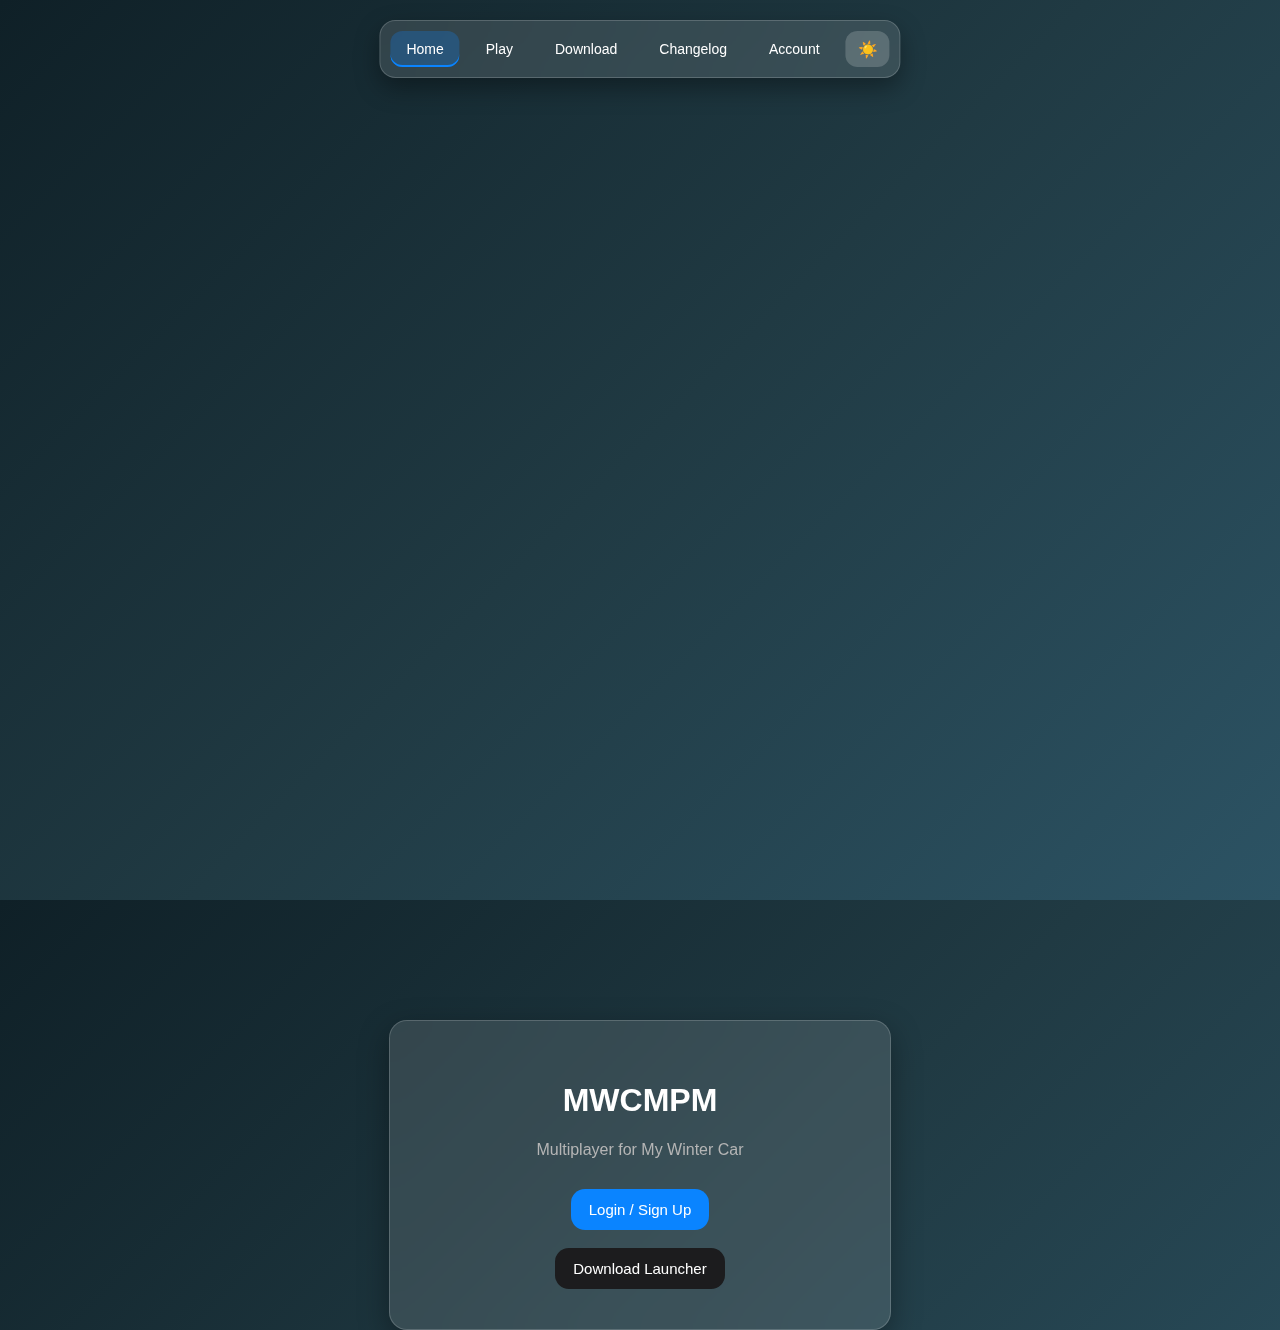
<file: index.html>
﻿<!DOCTYPE html>
<html lang="en">
<head>
    <meta charset="UTF-8">
    <title>MWCMPM</title>
    <link rel="stylesheet" href="css/ios.css">
    <link rel="stylesheet" href="css/main.css">
</head>

<body>
    <div class="page slide-in-right">
    </div>
    <div class="navbar">
        <a class="nav-item" href="index.html">Home</a>
        <a class="nav-item" href="login.html">Play</a>
        <a class="nav-item" href="download.html">Download</a>
        <a class="nav-item" href="changelog.html">Changelog</a>
        <a class="nav-item" href="account.html">Account</a>
        <button id="themeToggle" class="theme-toggle">☀️</button>
    </div>

    <div class="page-content">
        <div style="height:100%; display:flex; align-items:center; justify-content:center;">
            <div class="glass" style="padding:40px; width:420px; text-align:center;">

                <h1>MWCMPM</h1>
                <p style="color:var(--text-muted);">
                    Multiplayer for My Winter Car
                </p>

                <div style="margin-top:30px;">
                    <button onclick="location.href='login.html'">
                        Login / Sign Up
                    </button>

                    <br><br>

                    <button style="background:#1c1c1e"
                            onclick="location.href='download.html'">
                        Download Launcher
                    </button>
                </div>

            </div>
        </div>
    </div>
    <script src="js/ui.js"></script>
</body>
</html>
</file>
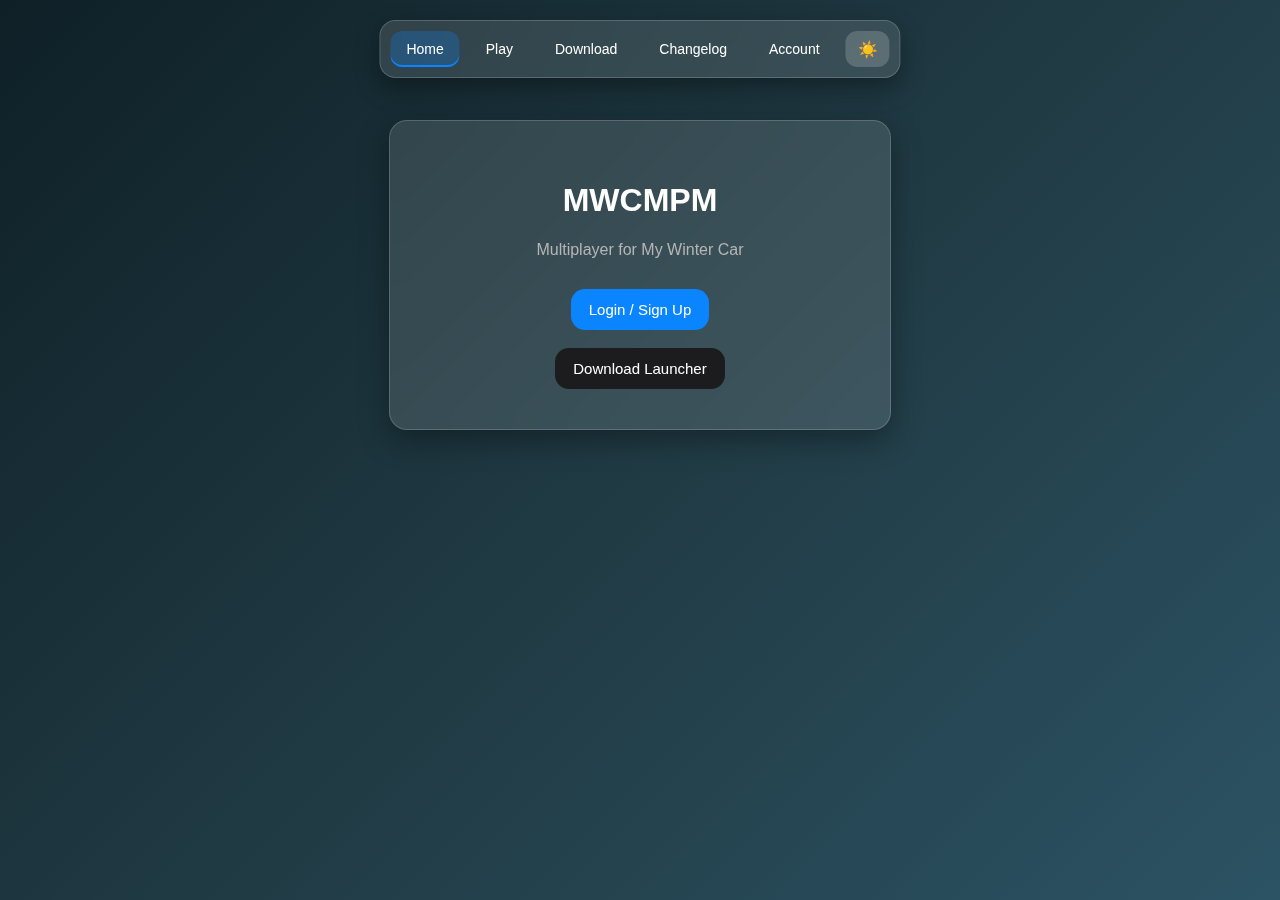
<file: MWCMPM-Website/index.html>
﻿<!DOCTYPE html>
<html lang="en">
<head>
    <meta charset="UTF-8">
    <title>MWCMPM</title>
    <link rel="stylesheet" href="css/ios.css">
    <link rel="stylesheet" href="css/main.css">
</head>
<body>
    <div class="navbar">
        <a class="nav-item" href="index.html">Home</a>
        <a class="nav-item" href="login.html">Play</a>
        <a class="nav-item" href="download.html">Download</a>
        <a class="nav-item" href="changelog.html">Changelog</a>
        <a class="nav-item" href="account.html">Account</a>
        <button id="themeToggle" class="theme-toggle">☀️</button>
    </div>

    <div class="page-content">
        <div style="height:100%; display:flex; align-items:center; justify-content:center;">
            <div class="glass" style="padding:40px; width:420px; text-align:center;">

                <h1>MWCMPM</h1>
                <p style="color:var(--text-muted);">
                    Multiplayer for My Winter Car
                </p>

                <div style="margin-top:30px;">
                    <button onclick="location.href='login.html'">
                        Login / Sign Up
                    </button>

                    <br><br>

                    <button style="background:#1c1c1e"
                            onclick="location.href='download.html'">
                        Download Launcher
                    </button>
                </div>

            </div>
        </div>
    </div>
    <script src="js/ui.js"></script>
</body>
</html>
</file>
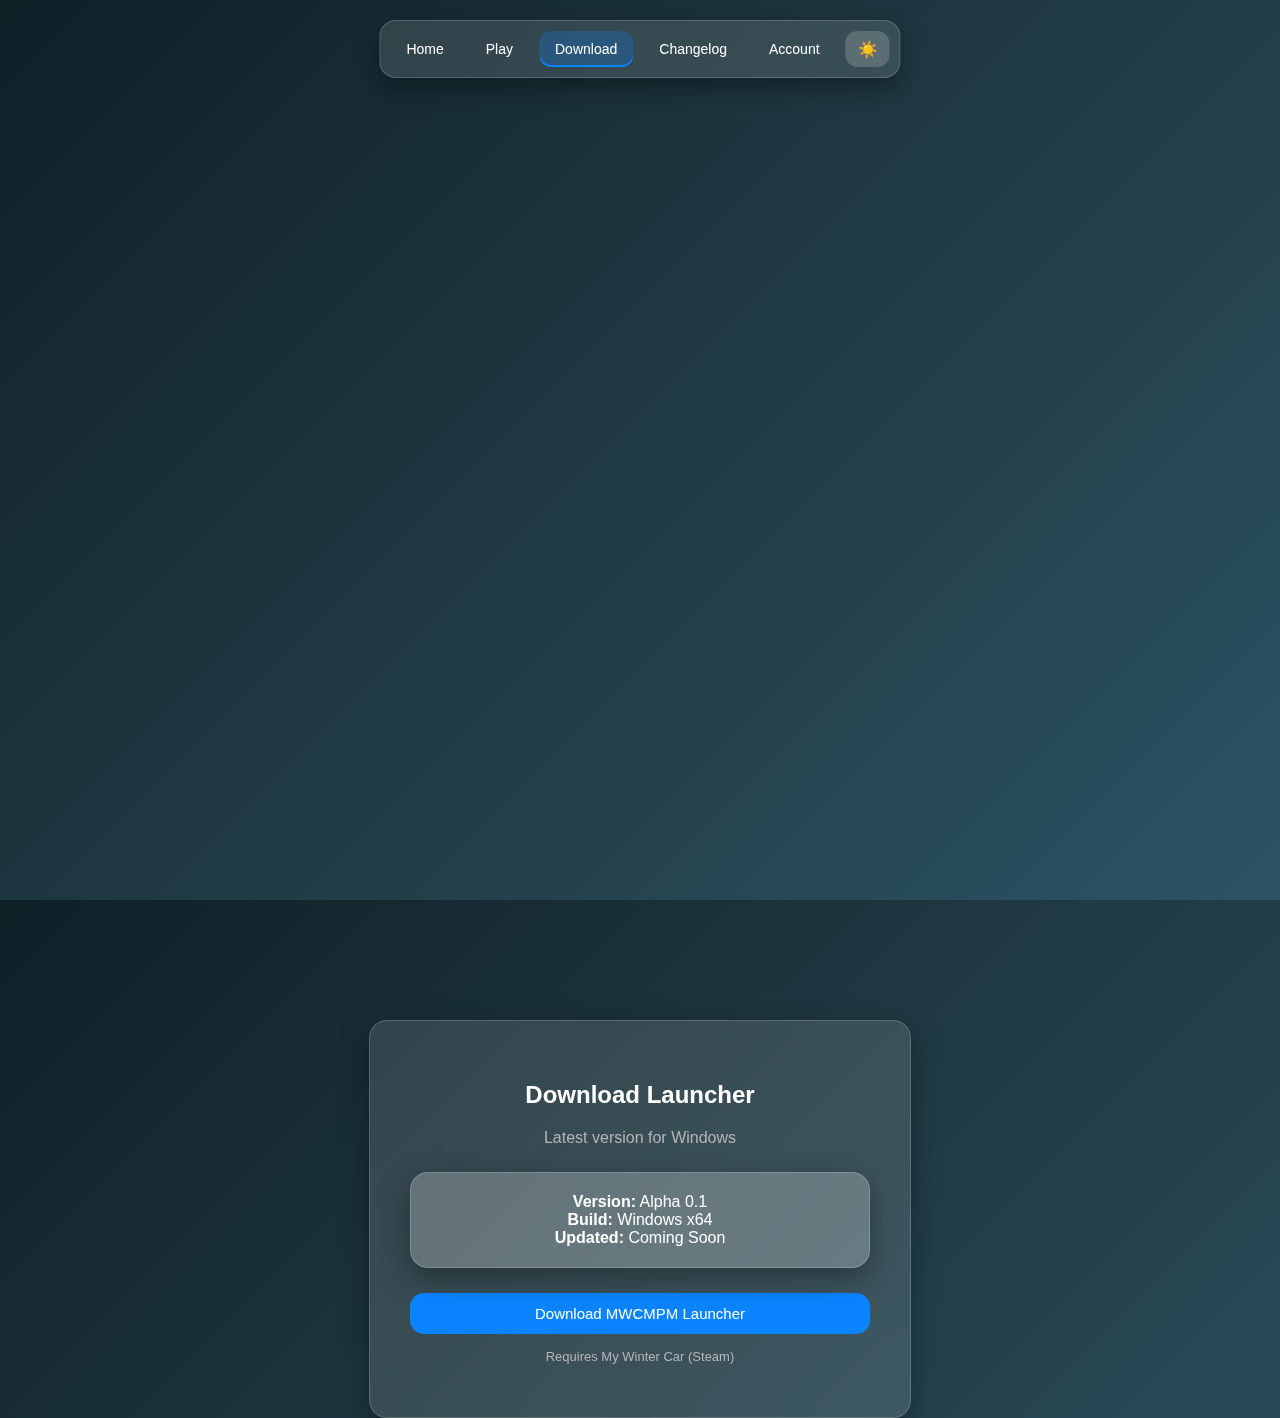
<file: download.html>
﻿<!DOCTYPE html>
<html lang="en">
<head>
    <meta charset="UTF-8">
    <title>Download</title>

    <link rel="stylesheet" href="css/ios.css">
    <link rel="stylesheet" href="css/main.css">
</head>
<body>
    <div class="page slide-in-right">
    </div>
    <div class="navbar">
        <a class="nav-item" href="index.html">Home</a>
        <a class="nav-item" href="login.html">Play</a>
        <a class="nav-item" href="download.html">Download</a>
        <a class="nav-item" href="changelog.html">Changelog</a>
        <a class="nav-item" href="account.html">Account</a>
        <button id="themeToggle" class="theme-toggle">☀️</button>
    </div>

    <div class="page-content">

        <div style="display:flex; justify-content:center;">
            <div class="glass" style="padding:40px; width:460px; text-align:center;">

                <h2>Download Launcher</h2>

                <p style="color:var(--text-muted); margin-bottom:25px;">
                    Latest version for Windows
                </p>

                <div class="glass" style="padding:20px; margin-bottom:25px;">
                    <strong>Version:</strong> Alpha 0.1<br>
                    <strong>Build:</strong> Windows x64<br>
                    <strong>Updated:</strong> Coming Soon
                </div>

                <button style="width:100%;">
                    Download MWCMPM Launcher
                </button>

                <p style="margin-top:15px; font-size:13px; color:var(--text-muted);">
                    Requires My Winter Car (Steam)
                </p>

            </div>
        </div>

    </div>

    <script src="js/ui.js"></script>

</body>

</html>
</file>
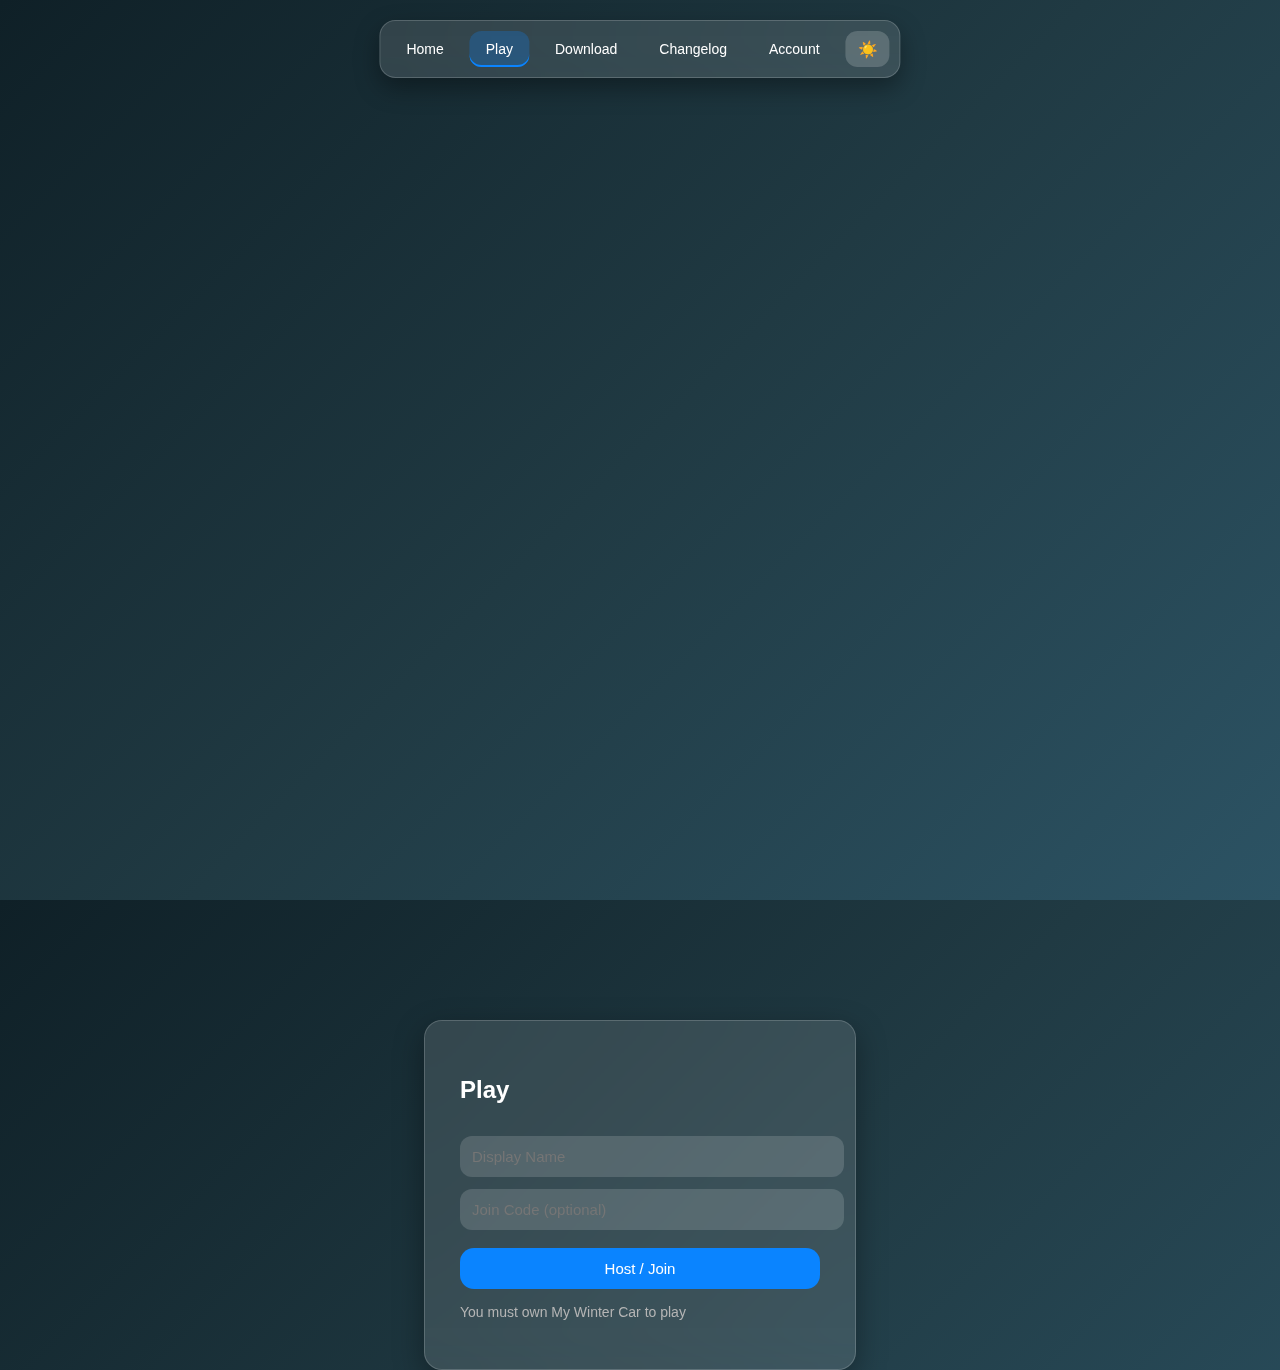
<file: login.html>
﻿<!DOCTYPE html>
<html lang="en">
<head>
    <meta charset="UTF-8">
    <title>Play</title>

    <link rel="stylesheet" href="css/ios.css">
    <link rel="stylesheet" href="css/main.css">
</head>
<body>
    <div class="page slide-in-right">
    </div>

    <div class="navbar">
        <a class="nav-item" href="index.html">Home</a>
        <a class="nav-item" href="login.html">Play</a>
        <a class="nav-item" href="download.html">Download</a>
        <a class="nav-item" href="changelog.html">Changelog</a>
        <a class="nav-item" href="account.html">Account</a>
        <button id="themeToggle" class="theme-toggle">☀️</button>
    </div>

    <div class="page-content">

        <div style="height:100%; display:flex; align-items:center; justify-content:center;">
            <div class="glass" style="padding:35px; width:360px;">

                <h2>Play</h2>

                <input class="input" placeholder="Display Name">
                <input class="input" placeholder="Join Code (optional)">

                <button style="width:100%; margin-top:18px;">
                    Host / Join
                </button>

                <p style="margin-top:15px; color:var(--text-muted); font-size:14px;">
                    You must own My Winter Car to play
                </p>

            </div>
        </div>

    </div>

    <script src="js/ui.js"></script>
</body>
</html>
</file>
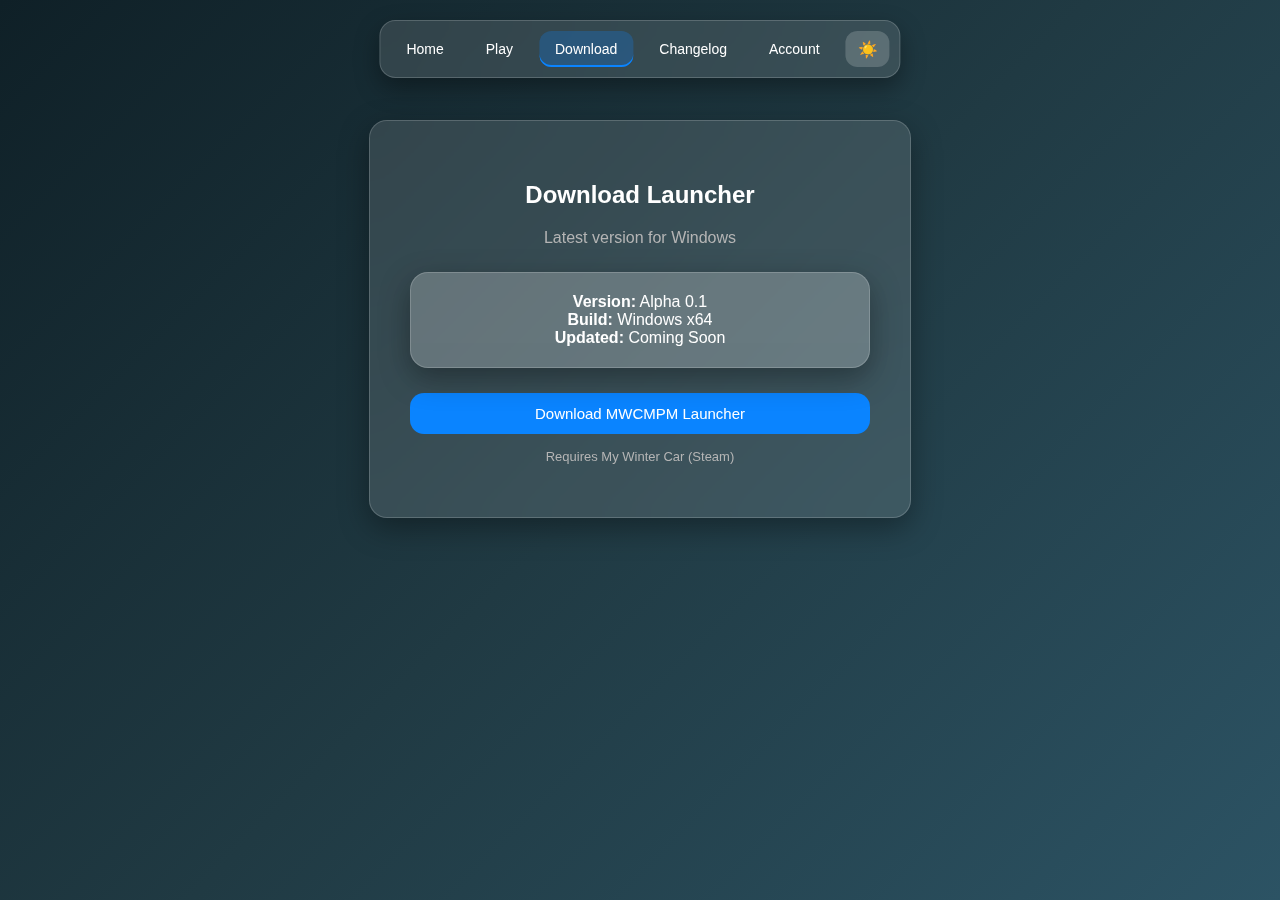
<file: MWCMPM-Website/download.html>
﻿<!DOCTYPE html>
<html lang="en">
<head>
    <meta charset="UTF-8">
    <title>Download</title>

    <link rel="stylesheet" href="css/ios.css">
    <link rel="stylesheet" href="css/main.css">
</head>
<body>

    <div class="navbar">
        <a class="nav-item" href="index.html">Home</a>
        <a class="nav-item" href="login.html">Play</a>
        <a class="nav-item" href="download.html">Download</a>
        <a class="nav-item" href="changelog.html">Changelog</a>
        <a class="nav-item" href="account.html">Account</a>
        <button id="themeToggle" class="theme-toggle">☀️</button>
    </div>

    <div class="page-content">

        <div style="display:flex; justify-content:center;">
            <div class="glass" style="padding:40px; width:460px; text-align:center;">

                <h2>Download Launcher</h2>

                <p style="color:var(--text-muted); margin-bottom:25px;">
                    Latest version for Windows
                </p>

                <div class="glass" style="padding:20px; margin-bottom:25px;">
                    <strong>Version:</strong> Alpha 0.1<br>
                    <strong>Build:</strong> Windows x64<br>
                    <strong>Updated:</strong> Coming Soon
                </div>

                <button style="width:100%;">
                    Download MWCMPM Launcher
                </button>

                <p style="margin-top:15px; font-size:13px; color:var(--text-muted);">
                    Requires My Winter Car (Steam)
                </p>

            </div>
        </div>

    </div>

    <script src="js/ui.js"></script>
</body>
</html>
</file>
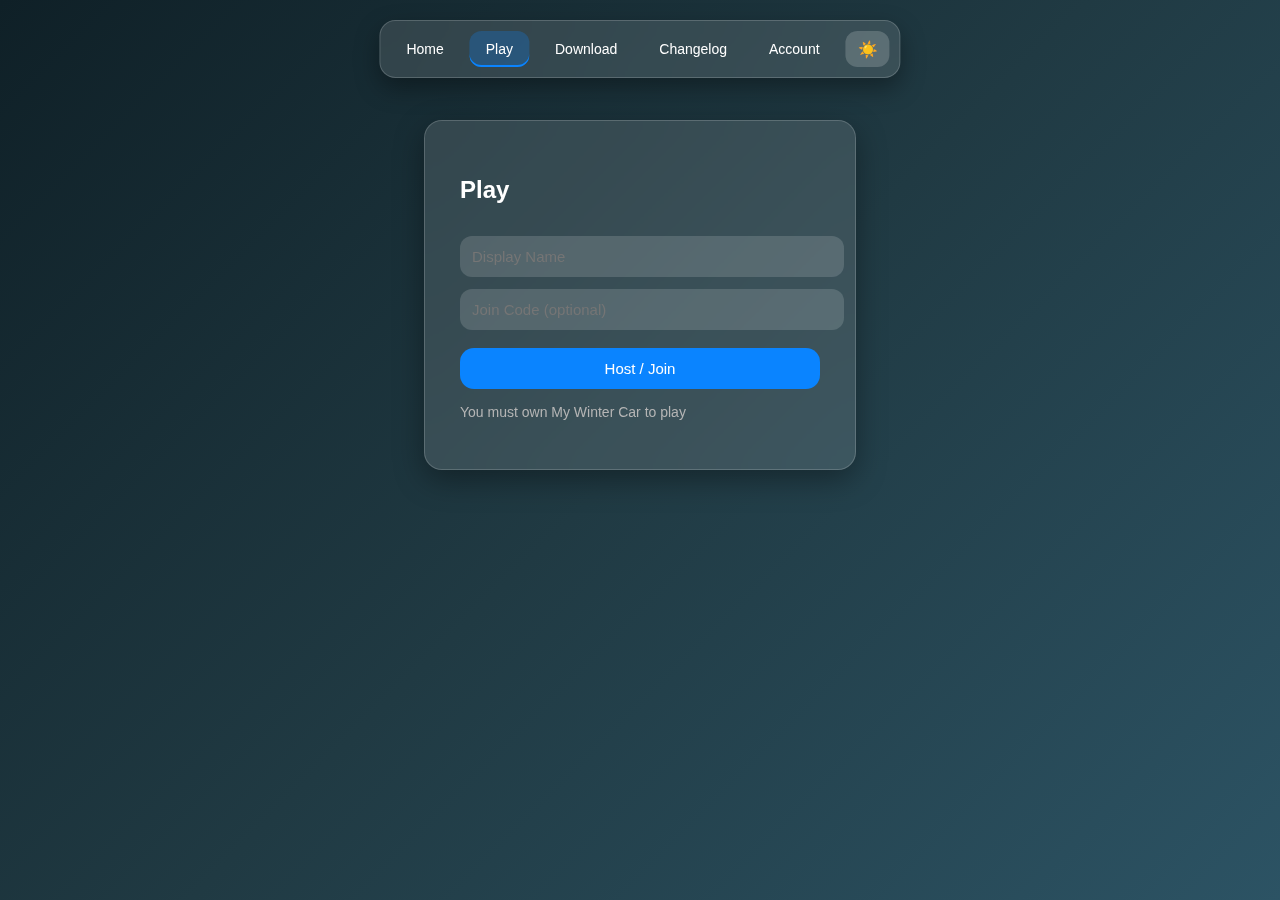
<file: MWCMPM-Website/login.html>
﻿<!DOCTYPE html>
<html lang="en">
<head>
    <meta charset="UTF-8">
    <title>Play</title>

    <link rel="stylesheet" href="css/ios.css">
    <link rel="stylesheet" href="css/main.css">
</head>
<body>

    <div class="navbar">
        <a class="nav-item" href="index.html">Home</a>
        <a class="nav-item" href="login.html">Play</a>
        <a class="nav-item" href="download.html">Download</a>
        <a class="nav-item" href="changelog.html">Changelog</a>
        <a class="nav-item" href="account.html">Account</a>
        <button id="themeToggle" class="theme-toggle">☀️</button>
    </div>

    <div class="page-content">

        <div style="height:100%; display:flex; align-items:center; justify-content:center;">
            <div class="glass" style="padding:35px; width:360px;">

                <h2>Play</h2>

                <input class="input" placeholder="Display Name">
                <input class="input" placeholder="Join Code (optional)">

                <button style="width:100%; margin-top:18px;">
                    Host / Join
                </button>

                <p style="margin-top:15px; color:var(--text-muted); font-size:14px;">
                    You must own My Winter Car to play
                </p>

            </div>
        </div>

    </div>

    <script src="js/ui.js"></script>
</body>
</html>
</file>
<file: css/ios.css>
:root {
    --accent: #0a84ff;
    --bg-gradient: linear-gradient(135deg, #0f2027, #203a43, #2c5364);
    --glass: rgba(255, 255, 255, 0.12);
    --border: rgba(255, 255, 255, 0.18);
    --text-main: #ffffff;
    --text-muted: #b5b5b5;
}

body[data-theme="light"] {
    --bg-gradient: linear-gradient(135deg, #f5f5f7, #ffffff);
    --glass: rgba(255, 255, 255, 0.75);
    --border: rgba(0, 0, 0, 0.1);
    --text-main: #000000;
    --text-muted: #555555;
}

body {
    margin: 0;
    height: 100vh;
    font-family: -apple-system, BlinkMacSystemFont, "SF Pro Text", "Segoe UI", sans-serif;
    background: var(--bg-gradient);
    color: var(--text-main);
    transition: background 0.35s ease, color 0.35s ease;
}

.glass {
    background: var(--glass);
    backdrop-filter: blur(18px);
    -webkit-backdrop-filter: blur(18px);
    border: 1px solid var(--border);
    border-radius: 18px;
    box-shadow: 0 10px 30px rgba(0,0,0,0.35);
}

button {
    background: var(--accent);
    border: none;
    border-radius: 14px;
    padding: 12px 18px;
    color: white;
    font-size: 15px;
    cursor: pointer;
    transition: transform 0.15s ease, opacity 0.15s ease;
}

    button:hover {
        transform: scale(1.03);
        opacity: 0.95;
    }

.input {
    width: 100%;
    padding: 12px;
    margin-top: 12px;
    border-radius: 12px;
    border: none;
    outline: none;
    background: rgba(255,255,255,0.15);
    color: white;
    font-size: 15px;
}
/* iOS-style page transitions */
.page {
    position: relative;
    width: 100%;
    min-height: 100vh;
    animation-duration: 0.35s;
    animation-timing-function: cubic-bezier(0.4, 0.0, 0.2, 1);
    animation-fill-mode: both;
}

.slide-in-right {
    animation-name: slideInRight;
}

.slide-in-left {
    animation-name: slideInLeft;
}

.slide-out-left {
    animation-name: slideOutLeft;
}

.slide-out-right {
    animation-name: slideOutRight;
}

@keyframes slideInRight {
    from {
        transform: translateX(100%);
        opacity: 0.8;
    }

    to {
        transform: translateX(0);
        opacity: 1;
    }
}

@keyframes slideInLeft {
    from {
        transform: translateX(-100%);
        opacity: 0.8;
    }

    to {
        transform: translateX(0);
        opacity: 1;
    }
}

@keyframes slideOutLeft {
    from {
        transform: translateX(0);
        opacity: 1;
    }

    to {
        transform: translateX(-40%);
        opacity: 0;
    }
}

@keyframes slideOutRight {
    from {
        transform: translateX(0);
        opacity: 1;
    }

    to {
        transform: translateX(40%);
        opacity: 0;
    }
}
</file>
<file: css/main.css>
/* Top navigation bar */

.navbar {
    position: fixed;
    top: 20px;
    left: 50%;
    transform: translateX(-50%);
    display: flex;
    gap: 10px;
    padding: 10px;
    background: rgba(255, 255, 255, 0.12);
    backdrop-filter: blur(18px);
    -webkit-backdrop-filter: blur(18px);
    border: 1px solid rgba(255,255,255,0.18);
    border-radius: 16px;
    box-shadow: 0 10px 25px rgba(0,0,0,0.35);
    z-index: 100;
}

.nav-item {
    padding: 10px 16px;
    border-radius: 12px;
    text-decoration: none;
    color: white;
    font-size: 14px;
    transition: background 0.2s ease, transform 0.15s ease;
}

    .nav-item:hover {
        background: rgba(255,255,255,0.18);
        transform: scale(1.05);
    }

.page-content {
    padding-top: 120px; /* pushes content below navbar */
}
/* Page transition */

.fade-enter {
    opacity: 0;
    transform: translateY(10px);
}

.fade-enter-active {
    opacity: 1;
    transform: translateY(0);
    transition: opacity 0.35s ease, transform 0.35s ease;
}

.fade-exit {
    opacity: 1;
    transform: translateY(0);
}

.fade-exit-active {
    opacity: 0;
    transform: translateY(10px);
    transition: opacity 0.25s ease, transform 0.25s ease;
}
/* Active navigation tab */

.nav-item.active {
    background: rgba(10, 132, 255, 0.25);
    color: #ffffff;
    box-shadow: inset 0 -2px 0 var(--accent);
}
/* Theme toggle button */

.theme-toggle {
    background: rgba(255,255,255,0.18);
    border: none;
    border-radius: 12px;
    padding: 8px 12px;
    cursor: pointer;
    font-size: 16px;
    transition: background 0.2s ease, transform 0.15s ease;
}

    .theme-toggle:hover {
        background: rgba(255,255,255,0.25);
        transform: scale(1.05);
    }
/* Light mode navbar fixes */

body[data-theme="light"] .navbar {
    background: rgba(255, 255, 255, 0.8);
}

body[data-theme="light"] .nav-item {
    color: #000000;
}

    body[data-theme="light"] .nav-item:hover {
        background: rgba(0, 0, 0, 0.08);
    }

    body[data-theme="light"] .nav-item.active {
        background: rgba(10, 132, 255, 0.15);
        box-shadow: inset 0 -2px 0 var(--accent);
    }

body[data-theme="light"] .theme-toggle {
    background: rgba(0, 0, 0, 0.08);
}
</file>
<file: MWCMPM-Website/css/ios.css>
:root {
    --accent: #0a84ff;
    --bg-gradient: linear-gradient(135deg, #0f2027, #203a43, #2c5364);
    --glass: rgba(255, 255, 255, 0.12);
    --border: rgba(255, 255, 255, 0.18);
    --text-main: #ffffff;
    --text-muted: #b5b5b5;
}

body[data-theme="light"] {
    --bg-gradient: linear-gradient(135deg, #f5f5f7, #ffffff);
    --glass: rgba(255, 255, 255, 0.75);
    --border: rgba(0, 0, 0, 0.1);
    --text-main: #000000;
    --text-muted: #555555;
}

body {
    margin: 0;
    height: 100vh;
    font-family: -apple-system, BlinkMacSystemFont, "SF Pro Text", "Segoe UI", sans-serif;
    background: var(--bg-gradient);
    color: var(--text-main);
    transition: background 0.35s ease, color 0.35s ease;
}

.glass {
    background: var(--glass);
    backdrop-filter: blur(18px);
    -webkit-backdrop-filter: blur(18px);
    border: 1px solid var(--border);
    border-radius: 18px;
    box-shadow: 0 10px 30px rgba(0,0,0,0.35);
}

button {
    background: var(--accent);
    border: none;
    border-radius: 14px;
    padding: 12px 18px;
    color: white;
    font-size: 15px;
    cursor: pointer;
    transition: transform 0.15s ease, opacity 0.15s ease;
}

    button:hover {
        transform: scale(1.03);
        opacity: 0.95;
    }

.input {
    width: 100%;
    padding: 12px;
    margin-top: 12px;
    border-radius: 12px;
    border: none;
    outline: none;
    background: rgba(255,255,255,0.15);
    color: white;
    font-size: 15px;
}
</file>
<file: MWCMPM-Website/css/main.css>
/* Top navigation bar */

.navbar {
    position: fixed;
    top: 20px;
    left: 50%;
    transform: translateX(-50%);
    display: flex;
    gap: 10px;
    padding: 10px;
    background: rgba(255, 255, 255, 0.12);
    backdrop-filter: blur(18px);
    -webkit-backdrop-filter: blur(18px);
    border: 1px solid rgba(255,255,255,0.18);
    border-radius: 16px;
    box-shadow: 0 10px 25px rgba(0,0,0,0.35);
    z-index: 100;
}

.nav-item {
    padding: 10px 16px;
    border-radius: 12px;
    text-decoration: none;
    color: white;
    font-size: 14px;
    transition: background 0.2s ease, transform 0.15s ease;
}

    .nav-item:hover {
        background: rgba(255,255,255,0.18);
        transform: scale(1.05);
    }

.page-content {
    padding-top: 120px; /* pushes content below navbar */
}
/* Page transition */

.fade-enter {
    opacity: 0;
    transform: translateY(10px);
}

.fade-enter-active {
    opacity: 1;
    transform: translateY(0);
    transition: opacity 0.35s ease, transform 0.35s ease;
}

.fade-exit {
    opacity: 1;
    transform: translateY(0);
}

.fade-exit-active {
    opacity: 0;
    transform: translateY(10px);
    transition: opacity 0.25s ease, transform 0.25s ease;
}
/* Active navigation tab */

.nav-item.active {
    background: rgba(10, 132, 255, 0.25);
    color: #ffffff;
    box-shadow: inset 0 -2px 0 var(--accent);
}
/* Theme toggle button */

.theme-toggle {
    background: rgba(255,255,255,0.18);
    border: none;
    border-radius: 12px;
    padding: 8px 12px;
    cursor: pointer;
    font-size: 16px;
    transition: background 0.2s ease, transform 0.15s ease;
}

    .theme-toggle:hover {
        background: rgba(255,255,255,0.25);
        transform: scale(1.05);
    }
/* Light mode navbar fixes */

body[data-theme="light"] .navbar {
    background: rgba(255, 255, 255, 0.8);
}

body[data-theme="light"] .nav-item {
    color: #000000;
}

    body[data-theme="light"] .nav-item:hover {
        background: rgba(0, 0, 0, 0.08);
    }

    body[data-theme="light"] .nav-item.active {
        background: rgba(10, 132, 255, 0.15);
        box-shadow: inset 0 -2px 0 var(--accent);
    }

body[data-theme="light"] .theme-toggle {
    background: rgba(0, 0, 0, 0.08);
}
</file>
